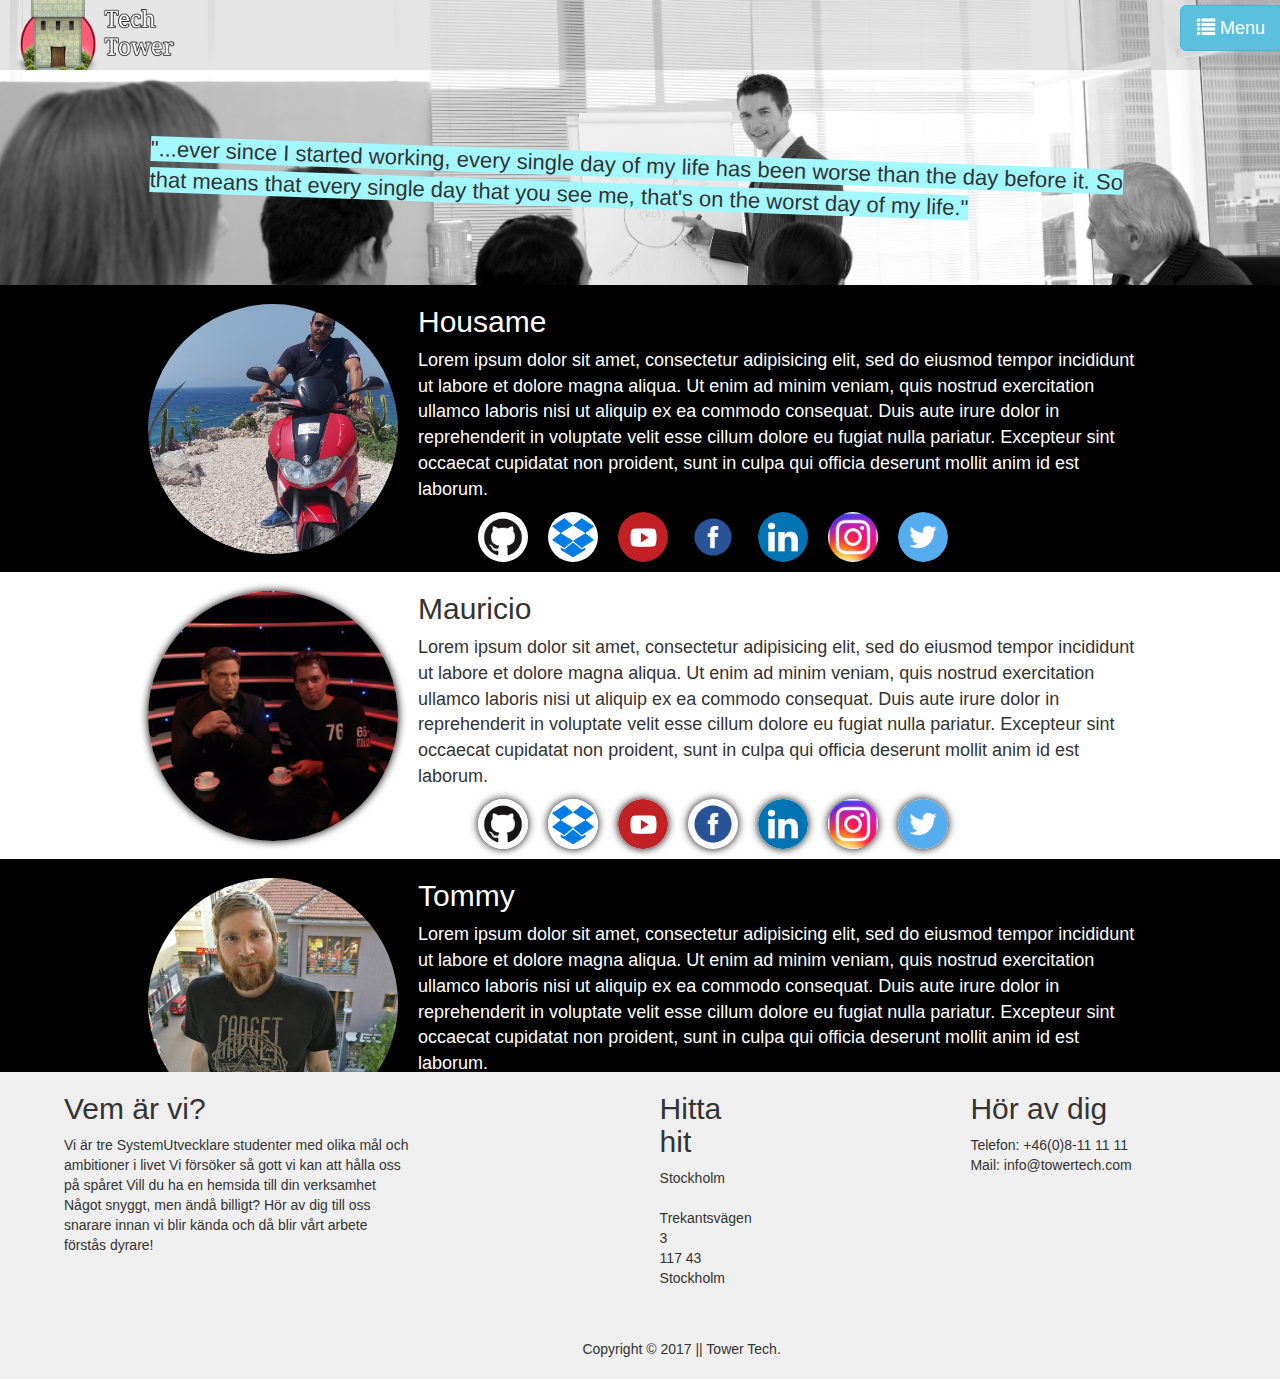
<file: about.html>
<!DOCTYPE html>
<html lang="en">
<head>
    <meta charset="UTF-8">
    <title>About</title>
    <link rel="icon" href="https://encrypted-tbn3.gstatic.com/images?q=tbn:ANd9GcRZ2LRXeMly2o2W4RI3EsokhZPzV_aG3Nq8QwwVEmSSmKpir47O">
    <link rel="stylesheet" href="css/styles.css" type="text/css">
    <link rel="stylesheet" href="https://maxcdn.bootstrapcdn.com/bootstrap/3.3.7/css/bootstrap.min.css">
    <script src="js/main.js"></script>
    <script src="js/jquery-3.1.1.js"></script>
    <script src="https://maxcdn.bootstrapcdn.com/bootstrap/3.3.7/js/bootstrap.min.js"></script>
</head>
<!--When page is loaded it calls upon a function that prints all social media logos-->
<body onload="insertLogos();">

<!--For css effect only-->
<div class ="filter"></div>
<div class="header">
    <!--Table with logo to the left and menu-button to the right-->
    <table id="headerTable"><tr><td><a href="index.html"><img src="img/tower-logo.png"></a> </td>
        <td>
            <!-- Use any element to open the sidenav -->
            <span class="menu-icon" onclick="openNav()"><a href="#" class="btn btn-info btn-lg">
          <span class="glyphicon glyphicon-list"></span> Menu
        </a> </span></td>
    </tr>
    </table>
    </div>
    <div id="mySidenav" class="sidenav">
        <a href="javascript:void(0)" class="closebtn" onclick="closeNav()">&times;</a>
        <a href="contact.html">Contact</a>
        <a href="about.html">About</a>
        <a href="games.html">Games</a>
    </div>
</div>

<div class="main-content">
    <!--Quote on office stock photo-->
    <div id="coverUp"><p><span>"...ever since I started working, every single day of my life has been worse
        than the day before it. So that means that every single day that you see me, that's on the worst day
        of my life."</span> </p></div>
    <!--One table row per person-->
    <div class="person" id="housame">
        <table>
            <tr>
                <td rowspan="2"><img src="img/devs/sami.jpg"></td>
                <td><h2>Housame</h2>
                    <p>Lorem ipsum dolor sit amet, consectetur adipisicing elit, sed do eiusmod tempor
                        incididunt ut labore et dolore magna aliqua. Ut enim ad minim veniam, quis nostrud
                        exercitation ullamco laboris nisi ut aliquip ex ea commodo consequat. Duis aute irure
                        dolor in reprehenderit in voluptate velit esse cillum dolore eu fugiat nulla pariatur.
                        Excepteur sint occaecat cupidatat non proident, sunt in culpa qui officia deserunt mollit
                        anim id est laborum. </p>
                </td>
            </tr>
            <tr><td>
                <ul class ='socialMedia'></ul>
            </td></tr>
        </table>
    </div>
    <div class="person" id="mauricio">
        <table>
            <tr>
                <td rowspan="2"><img src="img/devs/mauricio.jpg"></td>
                <td><h2>Mauricio</h2>
                    <p>Lorem ipsum dolor sit amet, consectetur adipisicing elit, sed do eiusmod tempor incididunt
                        ut labore et dolore magna aliqua. Ut enim ad minim veniam, quis nostrud exercitation ullamco
                        laboris nisi ut aliquip ex ea commodo consequat. Duis aute irure dolor in reprehenderit in
                        voluptate velit esse cillum dolore eu fugiat nulla pariatur. Excepteur sint occaecat cupidatat
                        non proident, sunt in culpa qui officia deserunt mollit anim id est laborum. </p>
                </td>
            </tr>
            <tr><td>
                <ul class="socialMedia"></ul>
            </td></tr>
        </table>
    </div>
    <div class="person" id="tommy">
        <table>
            <tr>
                <td rowspan="2"><img src="img/devs/tommy.jpg"></td>
                <td><h2>Tommy</h2>
                <p>Lorem ipsum dolor sit amet, consectetur adipisicing elit, sed do eiusmod tempor incididunt ut labore
                    et dolore magna aliqua. Ut enim ad minim veniam, quis nostrud exercitation ullamco laboris nisi ut
                    aliquip ex ea commodo consequat. Duis aute irure dolor in reprehenderit in voluptate velit esse cillum
                    dolore eu fugiat nulla pariatur. Excepteur sint occaecat cupidatat non proident, sunt in culpa qui
                    officia deserunt mollit anim id est laborum.</p>
                </td>
            </tr>
            <tr><td>
                <!--printLogo function places logos here-->
                <ul class="socialMedia"></ul>
            </td></tr>
        </table>
    </div>

</div>


<div><br><br><br><br><br><br><br><br></div>

<div class="footer">
    <div class="footer-content">
        <div class="first-ft-div">
            <p><h2>Vem är vi?</h2>
            Vi är tre SystemUtvecklare studenter med olika mål och ambitioner i livet
            Vi försöker så gott vi kan att hålla oss på spåret
            Vill du ha en hemsida till din verksamhet
            Något snyggt, men ändå billigt?
            Hör av dig till oss snarare innan vi blir kända och då blir vårt arbete förstås dyrare!</p>
        </div>
        <div class="second-ft-div">
            <p><h2>Hitta hit</h2>
            Stockholm<br><br>Trekantsvägen 3<br>117 43 Stockholm
            </p>
        </div>
        <div class="third-ft-div">
            <p><h2>Hör av dig</h2>
            <p>Telefon: +46(0)8-11 11 11<br>
                Mail: info@towertech.com</p>
            </p>
        </div>
        <div class="copyrights"> <hr width="80%" size="10" color="black"><span>Copyright © 2017 || Tower Tech.</span>
        </div>
    </div>
</div>
</body>
</html>
</file>
<file: css/styles.css>
html {
    height: 100%;
    box-sizing: border-box;
}
*,
*:before,
*:after {
    box-sizing: inherit;
}

body {
    position: relative;
    padding-bottom: 6rem;
    min-height: 100%;
    margin: 0;
}

video.video-container{
    position: fixed;
    right: 0; bottom: 0;
    min-width: 100%; min-height: 100%;
    width: auto; height: auto; z-index: -100;
    background-size: cover;
    margin: 0 auto;
    -webkit-filter: blur(4px);

}
#video-index{ background: url(video/background-ice.webm) no-repeat;  }
#video-contact{ background: url(video/background-typing.mp4) no-repeat;  }
.header{
    position: fixed;
    background-color: transparent;
    z-index: 2;
    width: 100%;
    left:0;
    right: 0;
    top: 0;
    margin-bottom: 35px;
    vertical-align: top;
}
.filter {
    height: 70px;
    z-index: 1;
    position: fixed;
    bbackground: linear-gradient(to bottom, rgba(0,0,0,0.3),rgba(0,0,0,0.2), rgba(0,0,0,0.0));
    background-color: black;
    width: 100%;
    left:0;
    right: 0;
    top: 0;
    opacity: 0.1;
    padding: 30px;
}



#headerTable {
    width:100%;
}
#headerTable td{
    vertical-align: top;
}
#headerTable img{
    margin-left: 10px;
    height: 70px;
    width: 250px;
    cclip: rect(40px, 30px, 150px, 0px);
    mmargin: -90px -120px 200px -10px;
    object-fit: cover;
}

#coverUp {
    background-image: url("../img/4.jpg");
    height: 285px;
    background-size: cover;
}

#coverUp p {
    padding: 150px;
    font-size: 22px;
    transform: rotate(2deg);
}
#coverUp span{
    background-color: #a3f8ff ;
}


#housame,#tommy{
    background-color: black;
    color: white;
}
#mauricio{

}
.person{

    font-size: 18px;
    width: 100%;
}
.person table
{
    width: 80%;
    margin: 0 auto;
}
.person img {
    width: 250px;
    height: 250px;
    object-fit: cover;
    box-shadow: 0 0 8px black;
    border-radius: 50%;
}
.person td{

    padding-left: 20px;
    bborder: 1px solid black;
}

.socialMedia img{
    height: 50px;
    width: 50px;
}
.menu-icon{
    padding: 5px 0;
    float:right;
    width:100px;
}
/* The side navigation menu */
.sidenav {
    height: 100%; /* 100% Full-height */
    width: 0; /* 0 width - change this with JavaScript */
    position: fixed; /* Stay in place */
    z-index: 1; /* Stay on top */
    top: 0;
    right: 0;
    background-color: #111; /* Black*/
    overflow-x: hidden; /* Disable horizontal scroll */
    padding-top: 60px; /* Place content 60px from the top */
    transition: 0.5s; /* 0.5 second transition effect to slide in the sidenav */
}
/* The navigation menu links */
.sidenav a {
    padding: 8px 8px 8px 32px;
    text-decoration: none;
    font-size: 25px;
    color: #818181;
    display: block;
    transition: 0.3s
}
/* When you mouse over the navigation links, change their color */
.sidenav a:hover, .offcanvas a:focus{
    color: #f1f1f1;
}
/* Position and style the close button (top right corner) */
.sidenav .closebtn {
    position: absolute;
    top: 0;
    left: 25px;
    font-size: 36px;
    margin-left: 50px;
}
/* Style page content - use this if you want to push the page content to the right when you open the side navigation */
.main-content {
    transition: margin-left 0.5s;
    width: 100%;
    margin: 0 auto;
    margin-bottom: 1%;
}
.slogan {
    z-index: 1;
    height: 100%;
    margin-top: 15%;
    text-align: center;
    background-color: black;
    font-size: 50px;
    background: linear-gradient(to bottom, rgba(0,0,0,0.3),rgba(0,0,0,0.2), rgba(0,0,0,0.0));
    left:0;
    right: 0;
    top: 0;
    opacity: 0.6;
}
.slogan2 {
    font-family: Algerian,  Times, "Times New Roman", Serif ;
    text-align: center;
    z-index: 2;
    margin: 5%;
    font-weight: bold;
    color: white;
}
/* footer styling*/
.footer{
    position: absolute;
    margin-bottom: 0;
    right: 0;
    bottom: 0;
    left: 0;
    background-color: #efefef;
    flex-grow:5;
    text-align: left;
    padding-left: 5%;
    padding-right: 5%;
    padding-bottom: 20px;
}
.footer span{text-align: center}
.first-ft-div{display:inline-block;
    width: 30%;
    float: left;}
.second-ft-div{display:inline-block;
    width: 30%;
    padding-left: 250px}
.third-ft-div{display:inline-block;
    width: 30%;
    padding-left: 100px;
    float: right;}
.copyrights{
    margin-left: 45%;
}
/* On smaller screens, where height is less than 450px, change the style of the sidenav (less padding and a smaller font size) */
@media screen and (max-height: 450px) {
    .sidenav {padding-top: 15px;}
    .sidenav a {font-size: 18px;}
}
.form-style{
    max-width: 500px;
    padding: 10px 20px;
    margin: 10px auto;
    margin-top: 10%;
    background: #f4f7f8;
    border-radius: 8px;
    font-family: Georgia, "Times New Roman", Times, serif;
    text-align: center;
}
.form-style fieldset{
    border: none;
}
.form-style legend {
    font-size: 1.4em;
    margin-bottom: 10px;
}
.form-style label {
    display: block;
    margin-bottom: 8px;
}
.form-style input[type="text"],
.form-style input[type="email"],
.form-style input[type="number"],
.form-style textarea,
.form-style select {
    font-family: Georgia, "Times New Roman", Times, serif;
    background: rgba(255,255,255,.1);
    border: none;
    border-radius: 4px;
    font-size: 16px;
    margin: 0;
    outline: 0;
    padding: 7px;
    width: 100%;
    box-sizing: border-box;
    -webkit-box-sizing: border-box;
    -moz-box-sizing: border-box;
    background-color: #e8eeef;
    color:#8a97a0;
    -webkit-box-shadow: 0 1px 0 rgba(0,0,0,0.03) inset;
    box-shadow: 0 1px 0 rgba(0,0,0,0.03) inset;
    margin-bottom: 30px;

}
.form-style input[type="text"]:focus,
.form-style input[type="email"]:focus,
.form-style input[type="number"]:focus,
.form-style textarea:focus,
.form-style select:focus{
    background: #d2d9dd;
}
.form-style select{
    -webkit-appearance: menulist-button;
    height:35px;
}
.form-style .number {
    background: #1abc9c;
    color: #fff;
    height: 30px;
    width: 30px;
    display: inline-block;
    font-size: 0.8em;
    margin-right: 4px;
    line-height: 30px;
    text-align: center;
    text-shadow: 0 1px 0 rgba(255,255,255,0.2);
    border-radius: 15px 15px 15px 0px;
}

.form-style input[type="submit"],
.form-style input[type="button"]
{
    position: relative;
    display: block;
    padding: 19px 39px 18px 39px;
    color: #FFF;
    margin: 0 auto;
    background: #1abc9c;
    font-size: 18px;
    text-align: center;
    font-style: normal;
    width: 100%;
    border: 1px solid #16a085;
    /*border-width: 1px 1px 3px;*/
    margin-bottom: 10px;
}
.form-style input[type="submit"]:hover,
.form-style input[type="button"]:hover
{
    background: #109177;
}
</file>
